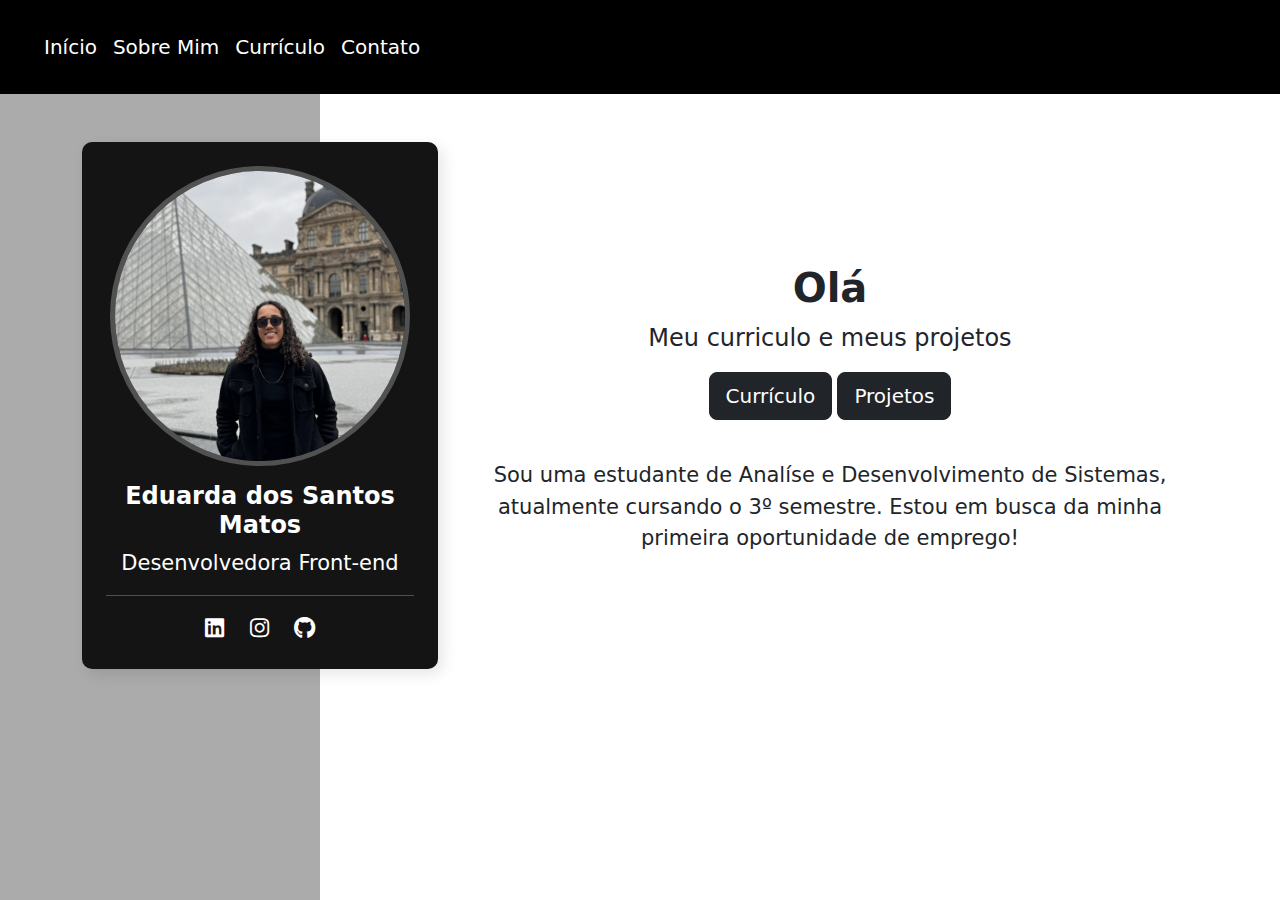
<file: index.html>
<!DOCTYPE html>
<html lang="pt.br">

<head>
    <meta charset="UTF-8">
    <meta name="viewport" content="width=device-width, initial-scale=1.0">
    <title>Cúrriculo</title>
    <link rel="stylesheet" href="https://cdnjs.cloudflare.com/ajax/libs/font-awesome/6.5.1/css/all.min.css" />
    <link rel="stylesheet" href="style.css">
    <link href="https://cdn.jsdelivr.net/npm/bootstrap@5.3.3/dist/css/bootstrap.min.css" rel="stylesheet">

</head>

</head>

<body class="text-center">
    <nav class="navbar navbar-expand-sm bg-black navbar-dark p-4"> <!--Inicio barra de navegação-->
        <div class="container-fluid">

            <button class="navbar-toggler" type="button" data-bs-toggle="collapse" data-bs-target="#collapsibleNavbar">
                <span class="navbar-toggler-icon"></span>
            </button>
            <div class="collapse navbar-collapse" id="collapsibleNavbar">
                <ul class="navbar-nav">
                    <li class="nav-item">
                        <a class="nav-link text-white" href="index.html">Início</a>
                    </li>
                    <li class="nav-item">
                        <a class="nav-link text-white" href="eu.html">Sobre Mim</a>
                    </li>
                    <li class="nav-item">
                        <a class="nav-link text-white" href="curriculo.html">Currículo</a>
                    </li>
                    <li class="nav-item">
                        <a class="nav-link text-white" href="contato.html">Contato</a>
                    </li>


                </ul>
            </div>
        </div>
    </nav><!--Fechamento barra de navegação-->
    <div class="container mt-5">
        <div class="row align-items-center">
            <!-- Card de Perfil -->
            <div class="col-md-4">
                <div class="perfil-card text-center text-white p-4">
                    <img src="fotolouvre.JPEG" alt="Eduarda" class="perfil-img mb-3">
                    <h4 class="fw-bold ">Eduarda dos Santos Matos</h4>
                    <p class=" text-white">Desenvolvedora Front-end</p>
                    <hr>
                    <div class="social-icons ">

                        <a href="https://www.linkedin.com/in/eduarda-smatoss-dev/" target="blank"><i
                                class="fa-brands fa-linkedin"></i></a>
                        <a href="https://www.instagram.com/duda_smatoss/" target="blank"><i
                                class="fa-brands fa-instagram"></i></i></a>
                        <a href="https://github.com/dudamatoss" target="blank"><i class="fa-brands fa-github"></i></a>
                    </div>
                </div>
            </div>

            <!-- Texto de Apresentação -->
            <div class="col-md-8 mt-5">
                        <h1 class="fw-bold">Olá</h1>
                <p class="fs-4">Meu curriculo e meus projetos</p>
                <a class="btn btn-dark btn-lg" href="Curriculo_certo.pdf" target="blank" role="button">Currículo</a>
                <a class="btn btn-dark btn-lg" href="https://github.com/dudamatoss" target="blank" role="button">Projetos</a>
                <p class="mt-3 p-4 ">Sou uma estudante de Analíse e Desenvolvimento de Sistemas, atualmente cursando o
                    3º semestre. Estou em busca da minha primeira oportunidade de emprego!</p>
            </div>
        </div>
    </div>


    <script src="https://cdn.jsdelivr.net/npm/bootstrap@5.3.3/dist/js/bootstrap.bundle.min.js"></script>

</body>

</html
</file>
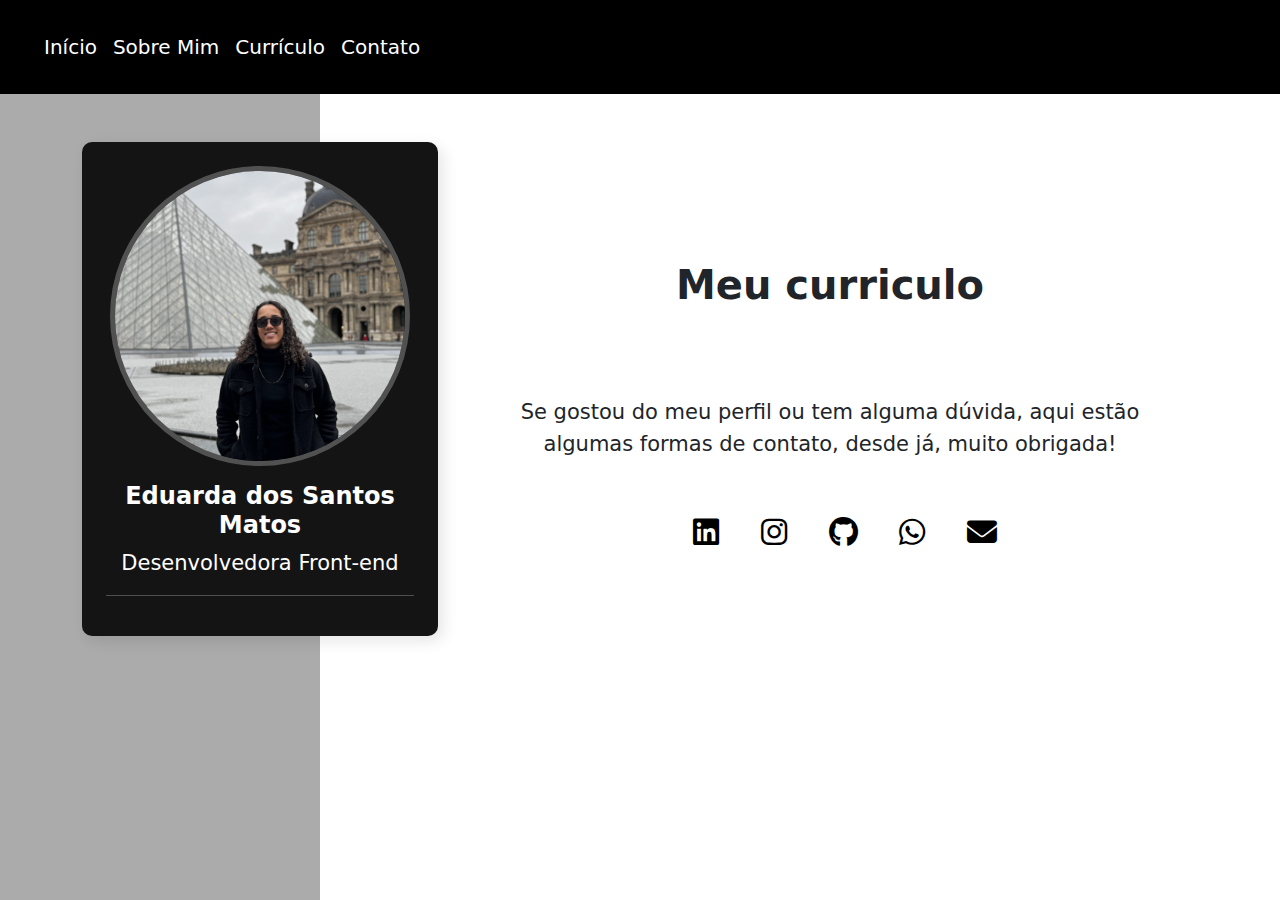
<file: contato.html>
<!DOCTYPE html>
<html lang="pt-br">

<head>
    <meta charset="UTF-8">
    <meta name="viewport" content="width=device-width, initial-scale=1.0">
    <title>Document</title>
    <link rel="stylesheet" href="https://cdnjs.cloudflare.com/ajax/libs/font-awesome/6.5.1/css/all.min.css" />
    <link rel="stylesheet" href="style.css">
    <link href="https://cdn.jsdelivr.net/npm/bootstrap@5.3.3/dist/css/bootstrap.min.css" rel="stylesheet">
</head>

<body>

    <body class="text-center">
        <nav class="navbar navbar-expand-sm bg-black navbar-dark p-4"> <!--Inicio barra de navegação-->
            <div class="container-fluid">

                <button class="navbar-toggler" type="button" data-bs-toggle="collapse"
                    data-bs-target="#collapsibleNavbar">
                    <span class="navbar-toggler-icon"></span>
                </button>
                <div class="collapse navbar-collapse" id="collapsibleNavbar">
                    <ul class="navbar-nav">
                        <li class="nav-item">
                            <a class="nav-link text-white" href="index.html">Início</a>
                        </li>
                        <li class="nav-item">
                            <a class="nav-link text-white" href="eu.html">Sobre Mim</a>
                        </li>
                        <li class="nav-item">
                            <a class="nav-link text-white" href="curriculo.html">Currículo</a>
                        </li>
                        <li class="nav-item">
                            <a class="nav-link text-white" href="contato.html">Contato</a>
                        </li>


                    </ul>
                </div>
            </div>
        </nav><!--Fechamento barra de navegação-->
        <div class="container mt-5">
            <div class="row align-items-center">
                <!-- Card de Perfil -->
                <div class="col-md-4">
                    <div class="perfil-card text-center text-white p-4">
                        <img src="fotolouvre.JPEG" alt="Eduarda" class="perfil-img mb-3">
                        <h4 class="fw-bold ">Eduarda dos Santos Matos</h4>
                        <p class=" text-white">Desenvolvedora Front-end</p>
                        <hr>
                        <div class="social-icons ">


                        </div>
                    </div>
                </div>
                <div class="col-md-8">
                    <h1 class="fw-bold p-5">Meu curriculo</h1>
                    <p class="mt-3 p-4 ">Se gostou do meu perfil ou tem alguma dúvida, aqui estão algumas formas de
                        contato, desde já, muito obrigada!</p>
                    <div class="contatos">
                        <a href="https://www.linkedin.com/in/eduarda-smatoss-dev/" class="m-3" style="color: black;"
                            target="blank"><i class="fa-brands fa-linkedin"></i></a>
                        <a href="https://www.instagram.com/duda_smatoss/" class="m-3" style="color: black;"
                            target="blank"><i class="fa-brands fa-instagram"></i></i></a>
                        <a href="https://github.com/dudamatoss" class="m-3" style="color: black;" target="blank"><i
                                class="fa-brands fa-github"></i></a>
                        <a href="https://wa.me/5551996802262" class="m-3" style="color: black;" target="blank"><i
                                class="fa-brands fa-whatsapp"></i></a>
                        <a href="dudasantosmatos15@gmail.com" class="m-3" style="color: black;" target="blank"><i
                                class="fa-solid fa-envelope"></i></a>
                    </div>
                </div>

            </div>
        </div>





        <script src="https://cdn.jsdelivr.net/npm/bootstrap@5.3.3/dist/js/bootstrap.bundle.min.js"></script>


    </body>

</html>
</file>
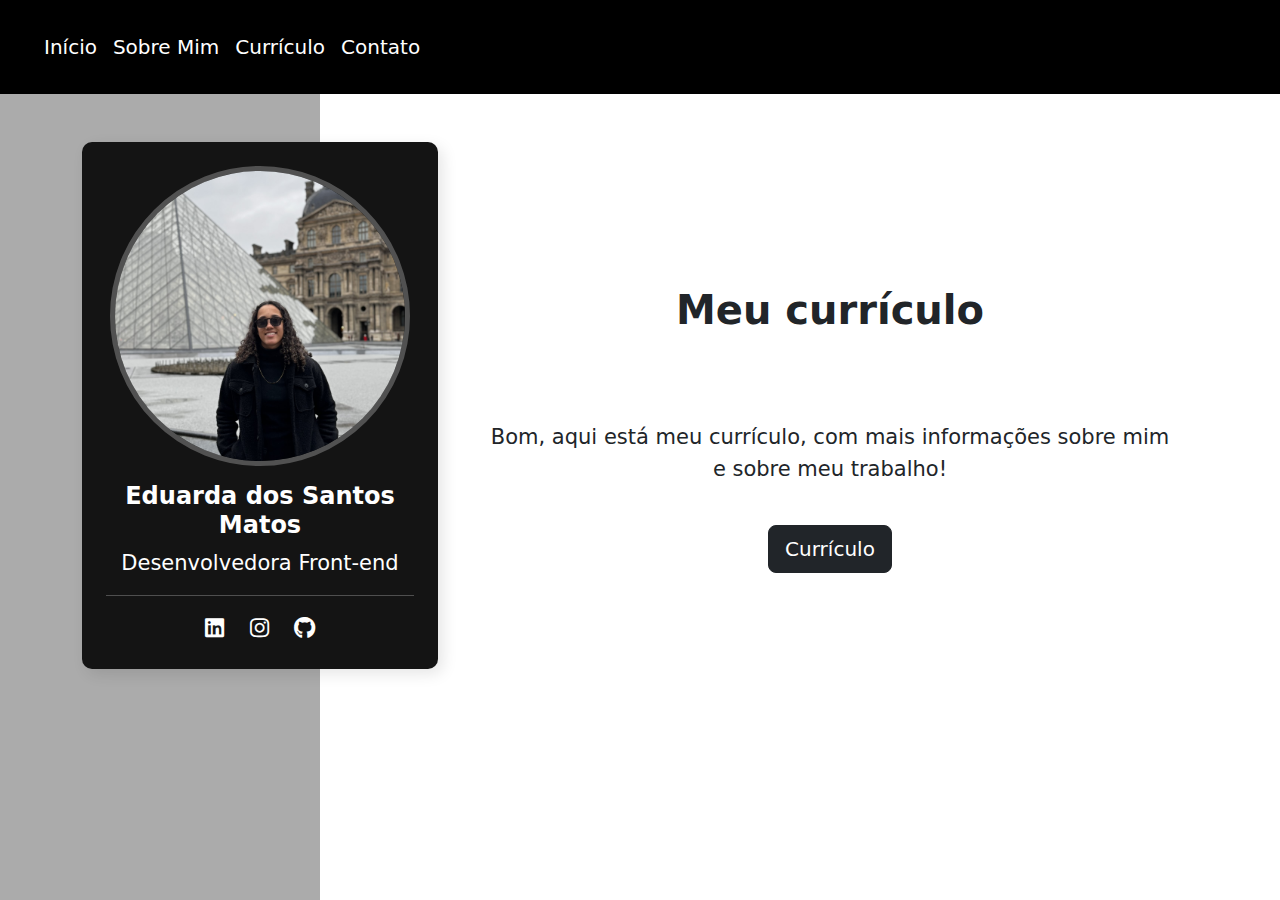
<file: curriculo.html>
<!DOCTYPE html>
<html lang="pt-br">

<head>
    <meta charset="UTF-8">
    <meta name="viewport" content="width=device-width, initial-scale=1.0">
    <title>Document</title>
    <link rel="stylesheet" href="https://cdnjs.cloudflare.com/ajax/libs/font-awesome/6.5.1/css/all.min.css" />
    <link rel="stylesheet" href="style.css">
    <link href="https://cdn.jsdelivr.net/npm/bootstrap@5.3.3/dist/css/bootstrap.min.css" rel="stylesheet">
</head>

<body>

    <body class="text-center">
        <nav class="navbar navbar-expand-sm bg-black navbar-dark p-4"> <!--Inicio barra de navegação-->
            <div class="container-fluid">

                <button class="navbar-toggler" type="button" data-bs-toggle="collapse"
                    data-bs-target="#collapsibleNavbar">
                    <span class="navbar-toggler-icon"></span>
                </button>
                <div class="collapse navbar-collapse" id="collapsibleNavbar">
                    <ul class="navbar-nav">
                        <li class="nav-item">
                            <a class="nav-link text-white" href="index.html">Início</a>
                        </li>
                        <li class="nav-item">
                            <a class="nav-link text-white" href="eu.html">Sobre Mim</a>
                        </li>
                        <li class="nav-item">
                            <a class="nav-link text-white" href="curriculo.html">Currículo</a>
                        </li>
                        <li class="nav-item">
                            <a class="nav-link text-white" href="contato.html">Contato</a>
                        </li>


                    </ul>
                </div>
            </div>
        </nav><!--Fechamento barra de navegação-->
        <div class="container mt-5">
            <div class="row align-items-center">
                <!-- Card de Perfil -->
                <div class="col-md-4">
                    <div class="perfil-card text-center text-white p-4">
                        <img src="fotolouvre.JPEG" alt="Eduarda" class="perfil-img mb-3">
                        <h4 class="fw-bold ">Eduarda dos Santos Matos</h4>
                        <p class=" text-white">Desenvolvedora Front-end</p>
                        <hr>
                        <div class="social-icons ">

                            <a href="https://www.linkedin.com/in/eduarda-smatoss-dev/" target="blank"><i
                                    class="fa-brands fa-linkedin"></i></a>
                            <a href="https://www.instagram.com/duda_smatoss/" target="blank"><i
                                    class="fa-brands fa-instagram"></i></i></a>
                            <a href="https://github.com/dudamatoss" target="blank"><i
                                    class="fa-brands fa-github"></i></a>
                        </div>
                    </div>
                </div>
                <div class="col-md-8">
                    <h1 class="fw-bold p-5">Meu currículo</h1>
                    <p class="mt-3 p-4 ">Bom, aqui está meu currículo, com mais informações sobre mim e sobre meu
                        trabalho!</p>
                    <a class="btn btn-dark btn-lg" href="Curriculo_certo.pdf" target="blank" role="button">Currículo</a>

                </div>

            </div>
        </div>





        <script src="https://cdn.jsdelivr.net/npm/bootstrap@5.3.3/dist/js/bootstrap.bundle.min.js"></script>


    </body>

</html>
</file>
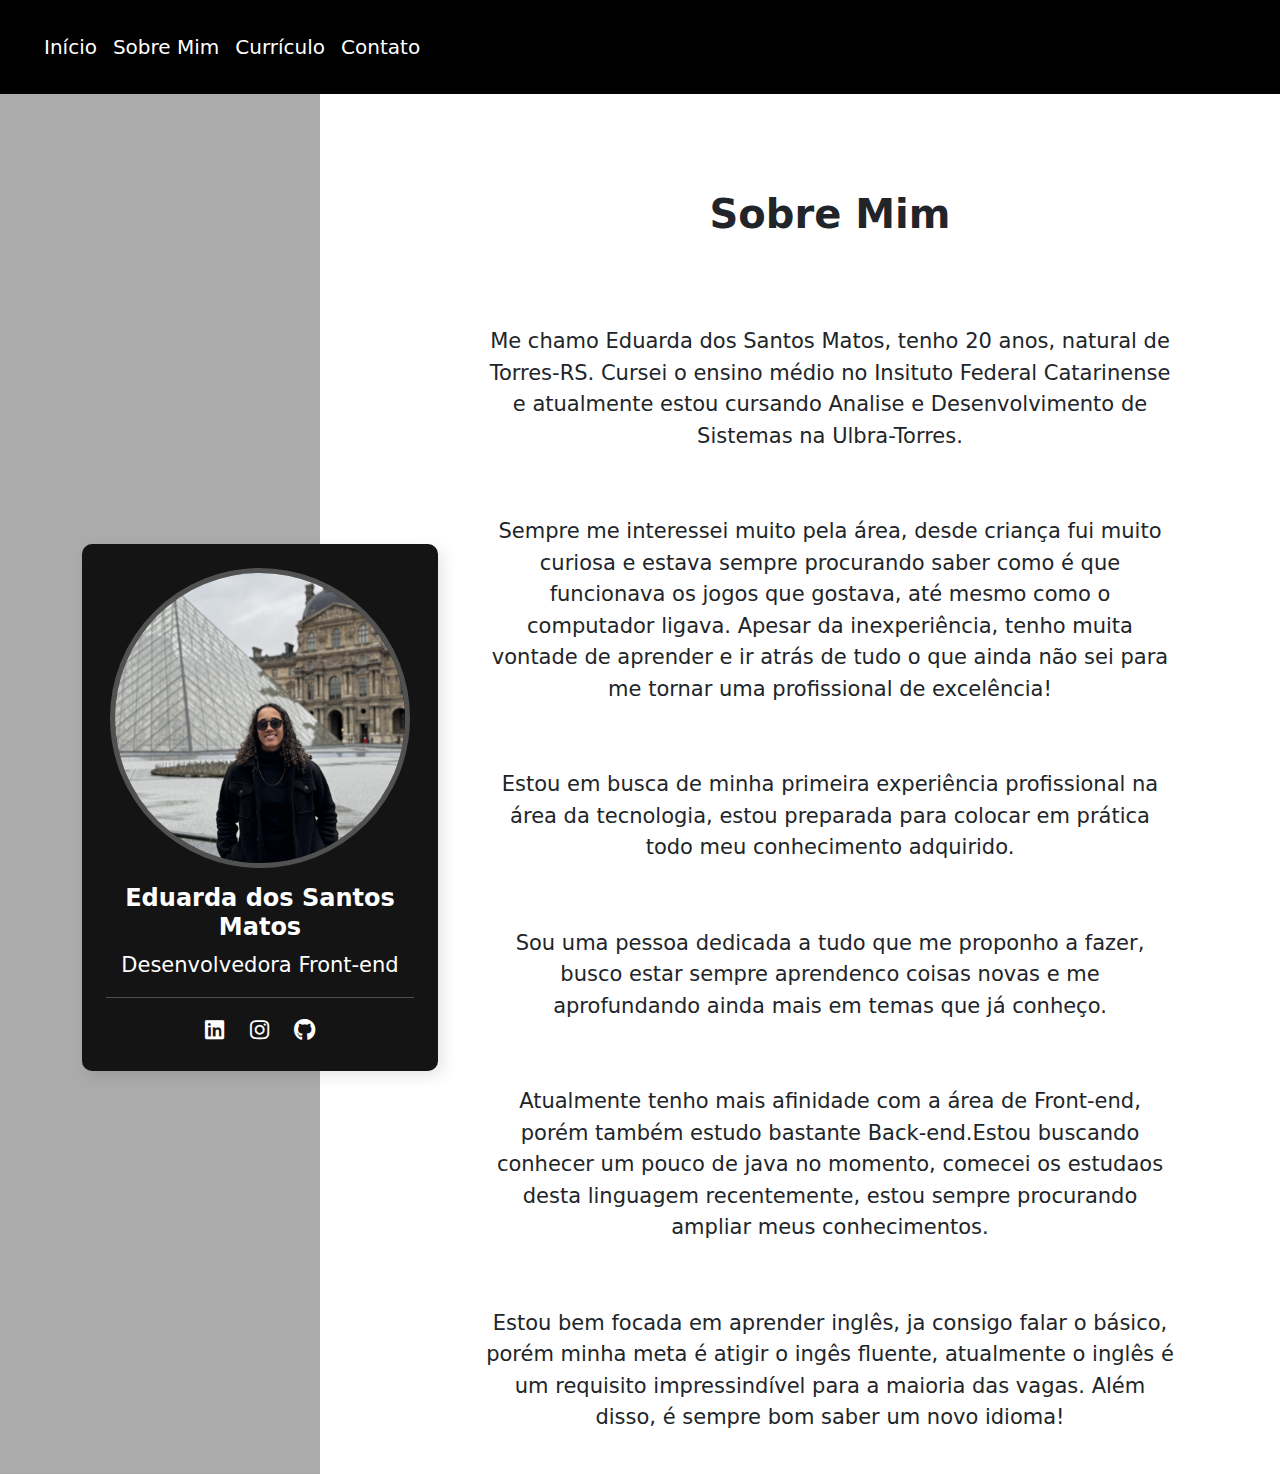
<file: eu.html>
<!DOCTYPE html>
<html lang="pt-br">

<head>
    <meta charset="UTF-8">
    <meta name="viewport" content="width=device-width, initial-scale=1.0">
    <title>Document</title>
    <link rel="stylesheet" href="https://cdnjs.cloudflare.com/ajax/libs/font-awesome/6.5.1/css/all.min.css" />
    <link rel="stylesheet" href="style.css">
    <link href="https://cdn.jsdelivr.net/npm/bootstrap@5.3.3/dist/css/bootstrap.min.css" rel="stylesheet">
</head>

<body>

    <body class="text-center">
        <nav class="navbar navbar-expand-sm bg-black navbar-dark p-4"> <!--Inicio barra de navegação-->
            <div class="container-fluid">

                <button class="navbar-toggler" type="button" data-bs-toggle="collapse"
                    data-bs-target="#collapsibleNavbar">
                    <span class="navbar-toggler-icon"></span>
                </button>
                <div class="collapse navbar-collapse" id="collapsibleNavbar">
                    <ul class="navbar-nav">
                        <li class="nav-item">
                            <a class="nav-link text-white" href="index.html">Início</a>
                        </li>
                        <li class="nav-item">
                            <a class="nav-link text-white" href="eu.html">Sobre Mim</a>
                        </li>
                        <li class="nav-item">
                            <a class="nav-link text-white" href="curriculo.html">Currículo</a>
                        </li>
                        <li class="nav-item">
                            <a class="nav-link text-white" href="contato.html">Contato</a>
                        </li>


                    </ul>
                </div>
            </div>
        </nav><!--Fechamento barra de navegação-->
        <div class="container mt-5">
            <div class="row align-items-center">
                <!-- Card de Perfil -->
                <div class="col-md-4">
                    <div class="perfil-card text-center text-white p-4">
                        <img src="fotolouvre.JPEG" alt="Eduarda" class="perfil-img mb-3">
                        <h4 class="fw-bold ">Eduarda dos Santos Matos</h4>
                        <p class=" text-white">Desenvolvedora Front-end</p>
                        <hr>
                        <div class="social-icons ">

                            <a href="https://www.linkedin.com/in/eduarda-smatoss-dev/" target="blank"><i
                                    class="fa-brands fa-linkedin"></i></a>
                            <a href="https://www.instagram.com/duda_smatoss/" target="blank"><i
                                    class="fa-brands fa-instagram"></i></i></a>
                            <a href="https://github.com/dudamatoss" target="blank"><i
                                    class="fa-brands fa-github"></i></a>
                        </div>
                    </div>
                </div>
                <div class="col-md-8">
                    <h1 class="fw-bold p-5">Sobre Mim</h1>
                    <p class="mt-3 p-4 ">Me chamo Eduarda dos Santos Matos, tenho 20 anos, natural de Torres-RS. Cursei
                        o ensino médio no Insituto Federal Catarinense e atualmente estou cursando Analise e
                        Desenvolvimento de Sistemas na Ulbra-Torres. </p>
                    <p class="mt-3 p-4 ">Sempre
                        me interessei muito pela área, desde criança fui muito curiosa e estava sempre procurando saber
                        como
                        é que funcionava os jogos que gostava, até mesmo como o computador ligava. Apesar da
                        inexperiência,
                        tenho muita vontade de aprender e ir atrás de tudo o que ainda não sei para me tornar uma
                        profissional de excelência!</p>
                    <p class="mt-3 p-4 "> Estou em busca de minha primeira experiência profissional na área da
                        tecnologia, estou preparada para colocar em prática todo meu conhecimento adquirido.</p>
                    <p class="mt-3 p-4 ">Sou uma pessoa dedicada a tudo que me proponho a fazer, busco estar sempre
                        aprendenco coisas novas e me aprofundando ainda mais em temas que já conheço.</p>
                    <p class="mt-3 p-4 ">Atualmente tenho mais afinidade com a área de Front-end, porém também estudo
                        bastante Back-end.Estou buscando conhecer um pouco de java no momento, comecei os estudaos desta
                        linguagem recentemente, estou sempre procurando ampliar meus conhecimentos.</p>
                    <p class="mt-3 p-4 ">Estou bem focada em aprender inglês, ja consigo falar o básico, porém minha
                        meta é atigir o ingês fluente, atualmente o inglês é um requisito impressindível para a maioria
                        das vagas. Além disso, é sempre bom saber um novo idioma!</p>


                </div>

            </div>
        </div>





        <script src="https://cdn.jsdelivr.net/npm/bootstrap@5.3.3/dist/js/bootstrap.bundle.min.js"></script>


    </body>

</html>
</file>
<file: style.css>
.perfil-card {
    background-color: rgb(20, 20, 20);
    border-radius: 10px;
    padding: 20px;
    box-shadow: 5px 5px 15px rgba(0, 0, 0, 0.1);
}
.perfil-img {
    width: 300px;
    height: 300px;
    object-fit: cover;
    border-radius: 50%;
    border: 5px solid rgb(81, 81, 81);
}
.social-icons a {
    margin: 0 10px;
    color: white;
    font-size: 22px;
}
body {
   background: linear-gradient(to right, rgb(171, 171, 171) 0%, rgb(171, 171, 171) 25%, white 0%, white 100%);
   height: 100vh; /* Garante que ocupe toda a tela */
   margin: 0;
    }
p{
    font-size: 21px;
}
li{
    font-size: 20px;
}
.contatos{
    padding: 10px;
    margin-left: 30px;
    font-size: 30px;
    color: black;

}
</file>
